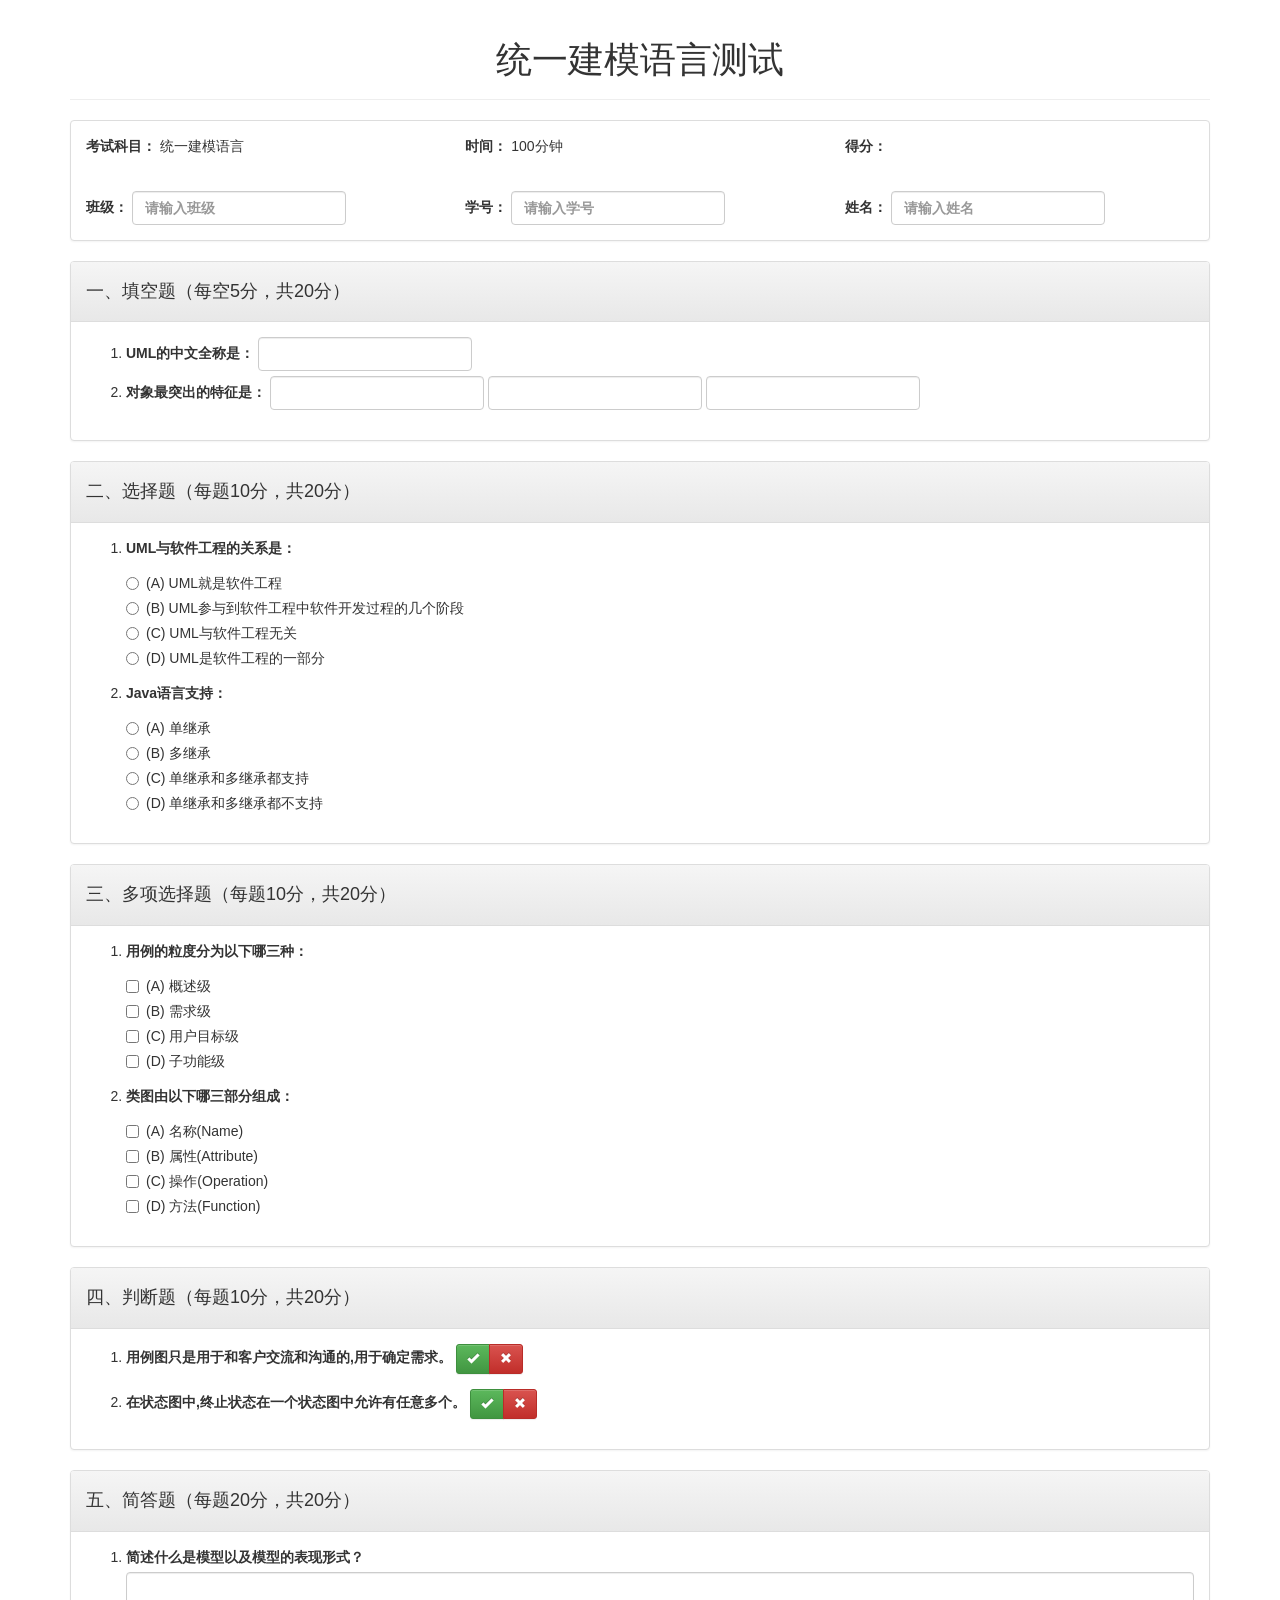
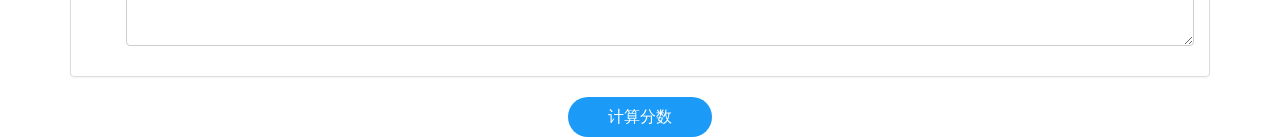
<file: index.html>
<!DOCTYPE html>
<html lang="zh-CN">
<head>
  <meta charset="UTF-8">
  <title>UML建模测试</title>

  <script type="text/javascript" src="lib/jquery-2.1.1/jquery-2.1.1.js"></script>
  <script type="text/javascript" src="lib/bootstrap/js/bootstrap.js"></script>
  <script type="text/javascript" src="./lib/lodash/lodash.js"></script>
  <script type="text/javascript" src="./js/model/topic.js"></script>
  <script type="text/javascript" src="./js/model/answer-factory.js"></script>
  <script type="text/javascript" src="./js/model/completion-topic.js"></script>
  <script type="text/javascript" src="./js/model/mcq-topic.js"></script>
  <script type="text/javascript" src="./js/model/radio-topic.js"></script>
  <script type="text/javascript" src="./js/main.js"></script>

  <link href="./lib/bootstrap/css/bootstrap.css" rel="stylesheet">
  <link href="./lib/bootstrap/css/bootstrap-theme.min.css" rel="stylesheet">
  <link href="./css/button.css" rel="stylesheet">
</head>

<body>

  <form name="form" id="form" method="post" autocomplete="off">
    <div class="container">
      <div class="page-header text-center">
          <h1>统一建模语言测试</h1>
      </div>

      <div class="panel panel-default">
        <div class="panel-body">
          <div class="row">
            <div class="col-md-4">
              <label class="control-label">
                考试科目：
              </label>
              统一建模语言
            </div>
            <div class="col-md-4">
              <label class="control-label">
                时间：
              </label>
              100分钟
            </div>
            <div id="totalScore_formGroup" class="col-md-4">
              <label class="control-label">
                得分：
              </label>
              <span id="totalScore" class="text-danger"></span>
            </div>
          </div>
        </div>

        <div class="panel-body">
          <div class="row form-inline">

            <div id="student_class_formGroup" class="form-group col-md-4">
              <label class="control-label">
                班级：
              <input class="form-control" placeholder="请输入班级" type="text" id="student_class" name="student_class">
              </label>
            </div>
            <div id="student_number_formGroup" class="form-group col-md-4">
              <label class="control-label">
                学号：
              <input class="form-control" placeholder="请输入学号" type="text" id="student_number" name="student_number">
              </label>
            </div>
            <div id="student_name_formGroup" class="form-group col-md-4">
              <label class="control-label">
                姓名：
              <input class="form-control" placeholder="请输入姓名" type="text" id="student_name" name="student_name">
              </label>
            </div>
          </div>
        </div>
      </div>

    <div class="panel panel-default">
      <div class="panel-heading">
        <h4>一、填空题（每空5分，共20分）
        </h4>
      </div>
      <div class="panel-body form-inline">
        <ol>
          <li>
            <label>
              UML的中文全称是：
              <input class="form-control" type="text" id="completion_1_0" name="completion_1_0">
            </label>
          </li>
          <li>
            <label for="completion_2_0">对象最突出的特征是：
            <input class="form-control" type="text" id="completion_2_0" name="completion_2_0">
            <input class="form-control" type="text" id="completion_2_1" name="completion_2_1">
            <input class="form-control" type="text" id="completion_2_2" name="completion_2_2">
            </label>
          </li>
        </ol>
      </div>
    </div>

    <div class="panel panel-default">
      <div class="panel-heading">
        <h4>二、选择题（每题10分，共20分）</h4>
      </div>
      <div class="panel-body">
        <ol>
          <li>
            <div class="form-group">
              <label class="control-label">
                UML与软件工程的关系是：
              </label>
              <div class="radio">
                <label>
                  <input type="radio" id="choice_1_0" name="choice_1" value="A">
                  (A)&nbsp;UML就是软件工程
                </label>
              </div>
              <div class="radio">
                <label>
                  <input type="radio" id="choice_1_1" name="choice_1" value="B">
                  (B)&nbsp;UML参与到软件工程中软件开发过程的几个阶段
                </label>
                </div>
                <div class="radio">
                <label>
                    <input type="radio" id="choice_1_2" name="choice_1" value="C">
                    (C)&nbsp;UML与软件工程无关
                </label>
                </div>
                <div class="radio">
                  <label>
                    <input type="radio" id="choice_1_3" name="choice_1" value="D">
                    (D)&nbsp;UML是软件工程的一部分
                  </label>
                </div>
              </div>
            </li>
            <li>
              <div class="form-group">
                <label class="control-label">
                  Java语言支持：
                </label>
                <div class="radio">
                  <label>
                    <input type="radio" id="choice_2_0" name="choice_2" value="A">
                    (A)&nbsp;单继承
                  </label>
                </div>
                <div class="radio">
                  <label>
                    <input type="radio" id="choice_2_1" name="choice_2" value="B">
                    (B)&nbsp;多继承
                  </label>
                </div>
                <div class="radio">
                  <label>
                    <input type="radio" id="choice_2_2" name="choice_2" value="C">
                    (C)&nbsp;单继承和多继承都支持
                  </label>
                </div>
                <div class="radio">
                  <label>
                    <input type="radio" id="choice_2_3" name="choice_2" value="D">
                    (D)&nbsp;单继承和多继承都不支持
                  </label>
                </div>
              </div>
            </li>
          </ol>
        </div>
      </div>

      <div class="panel panel-default">
        <div class="panel-heading">
          <h4>三、多项选择题（每题10分，共20分）</h4>
        </div>
        <div class="panel-body">
          <ol>
            <li>
              <div class="form-group">
                <label class="control-label">
                  用例的粒度分为以下哪三种：
                </label>

                <div class="checkbox">
                  <label>
                    <input type="checkbox" id="mcq_1_0" name="mcq_1" value="A">
                    (A)&nbsp;概述级
                  </label>
                </div>
                <div class="checkbox">
                  <label>
                    <input type="checkbox" id="mcq_1_1" name="mcq_1" value="B">
                    (B)&nbsp;需求级
                  </label>
                </div>
                <div class="checkbox">
                  <label>
                    <input type="checkbox" id="mcq_1_2" name="mcq_1" value="C">
                    (C)&nbsp;用户目标级
                  </label>
                </div>
                <div class="checkbox">
                  <label>
                    <input type="checkbox" id="mcq_1_3" name="mcq_1" value="D">
                    (D)&nbsp;子功能级
                  </label>
                </div>
              </div>
            </li>
            <li>
              <div class="form-group">
                <label class="control-label">
                  类图由以下哪三部分组成：
                </label>

                <div class="checkbox">
                  <label>
                    <input type="checkbox" id="mcq_2_0" name="mcq_2" value="A">
                    (A)&nbsp;名称(Name)
                  </label>
                </div>
                <div class="checkbox">
                  <label>
                    <input type="checkbox" id="mcq_2_1" name="mcq_2" value="B">
                    (B)&nbsp;属性(Attribute)
                  </label>
                </div>
                <div class="checkbox">
                  <label>
                    <input type="checkbox" id="mcq_2_2" name="mcq_2" value="C">
                    (C)&nbsp;操作(Operation)
                  </label>
                </div>
                <div class="checkbox">
                  <label>
                    <input type="checkbox" id="mcq_2_3" name="mcq_2" value="D">
                    (D)&nbsp;方法(Function)
                  </label>
                </div>
              </div>
            </li>
          </ol>
        </div>
      </div>

      <div class="panel panel-default">
        <div class="panel-heading">
          <h4>四、判断题（每题10分，共20分）</h4>
        </div>
        <div class="panel-body">
          <ol>
            <li>
              <div class="form-group">
                <label class="control-label">
                  用例图只是用于和客户交流和沟通的,用于确定需求。
                </label>
                <div class="btn-group" data-toggle="buttons" data-toggle="buttons">
                  <label class="radio-inline btn btn-success btn-sm">
                    <input type="radio" id="true_false_1_0" name="true_false_1" value="V">
                    <span class="glyphicon glyphicon-ok"></span>
                  </label>
                  <label class="radio-inline btn btn-danger btn-sm">
                    <input type="radio" id="true_false_1_1" name="true_false_1" value="X">
                    <span class="glyphicon glyphicon-remove"></span>
                  </label>
                </div>
              </div>
            </li>
            <li>
              <div class="form-group">
                <label class="control-label">
                  在状态图中,终止状态在一个状态图中允许有任意多个。
                </label>
                <div class="btn-group" data-toggle="buttons" data-toggle="buttons">
                  <label class="radio-inline btn btn-success btn-sm">
                    <input type="radio" id="true_false_2_0" name="true_false_2" value="V">
                    <span class="glyphicon glyphicon-ok"></span>
                  </label>
                  <label class="radio-inline btn btn-danger btn-sm">
                    <input type="radio" id="true_false_2_1" name="true_false_2" value="X">
                    <span class="glyphicon glyphicon-remove"></span>
                  </label>
                </div>
              </div>
            </li>
          </ol>
        </div>
      </div>

      <div class="panel panel-default">
        <div class="panel-heading">
          <h4>五、简答题（每题20分，共20分）</h4>
        </div>
        <div class="panel-body">
          <ol>
            <li>
              <div class="form-group">
                <label class="control-label">
                  简述什么是模型以及模型的表现形式？
                </label>
                <textarea id="short_answer_1_0" name="short_answer_1" class="form-control" rows="3">
                </textarea>
              </div>
            </li>
          </ol>
        </div>
      </div>

      <div class="page-footer text-center">
        <input class="button button-pill button-primary" type="submit" value="计算分数" onclick="return submit_onclick();">
      </div>

    </div>
  </form>

  <div class="modal fade" id="myModal" tabindex="-1" role="dialog" aria-labelledby="myModalLabel" aria-hidden="true">
    <div class="modal-dialog">
      <div class="modal-content">
        <div class="modal-header">
          <button type="button" class="close" data-dismiss="modal"><span aria-hidden="true">&times;</span><span class="sr-only">Close</span></button>
          <h4 class="modal-title" id="myModalLabel">友情提示：</h4>
        </div>
        <div class="modal-body">
          ...
        </div>
        <div class="modal-footer">
          <button type="button" data-dismiss="modal" class="btn btn-primary">确定</button>
        </div>
      </div>
    </div>
  </div>

</body>
</html>
</file>
<file: css/button.css>
.button {
  color: #666;
  background-color: #EEE;
  border-color: #EEE;
  font-weight: 300;
  font-size: 16px;
  font-family: "Helvetica Neue Light", "Helvetica Neue", Helvetica, Arial, "Lucida Grande", sans-serif;
  text-decoration: none;
  text-align: center;
  line-height: 40px;
  height: 40px;
  padding: 0 40px;
  margin: 0;
  display: inline-block;
  appearance: none;
  cursor: pointer;
  border: none;
  -webkit-box-sizing: border-box;
  -moz-box-sizing: border-box;
  box-sizing: border-box;
  -webkit-transition-property: all;
  transition-property: all;
  -webkit-transition-duration: .3s;
  transition-duration: .3s;}

.button-pill {
  border-radius: 200px; }

.button-primary,
.button-primary-flat {
  background-color: #1B9AF7;
  border-color: #1B9AF7;
  color: #FFF; }
</file>
